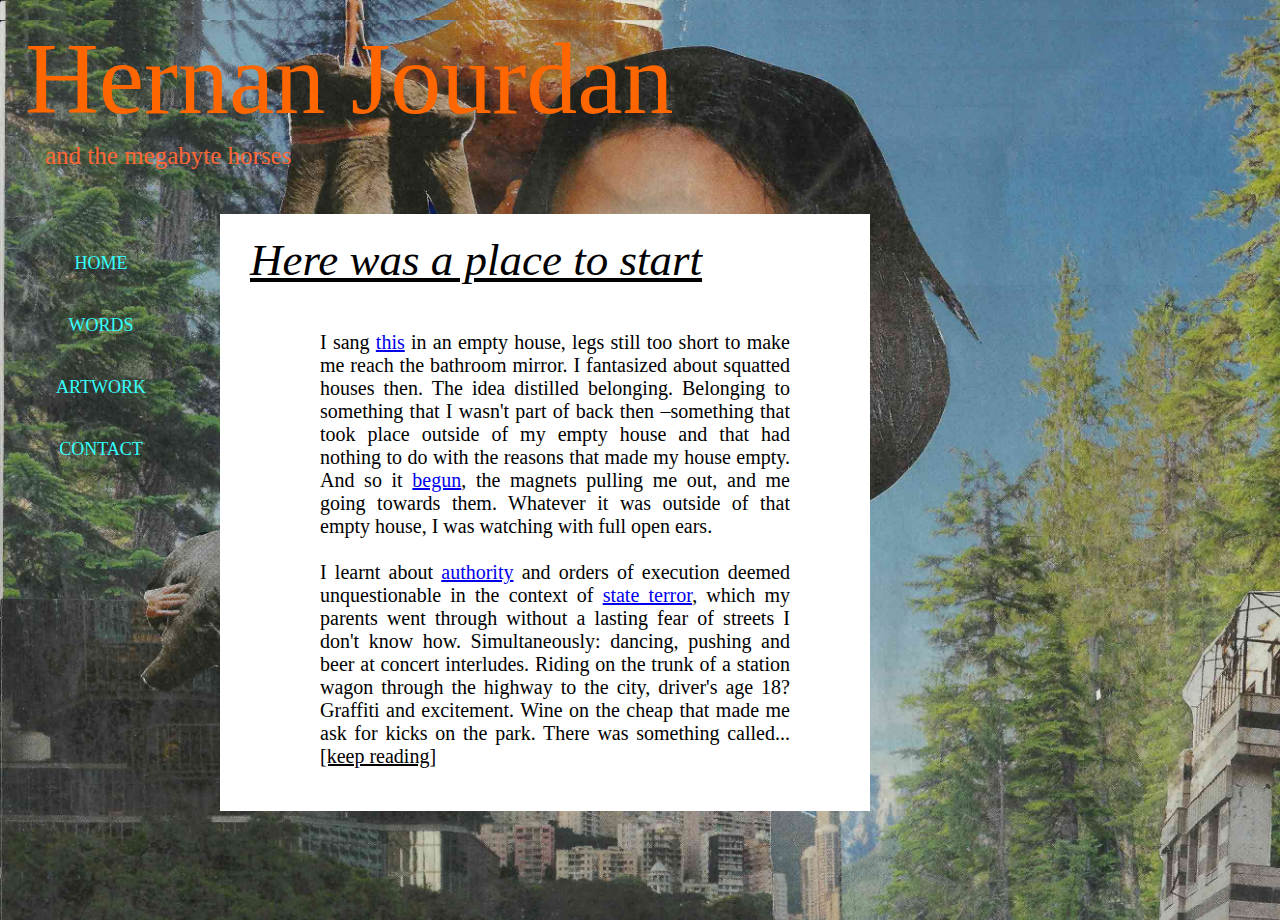
<file: index.html>
<!DOCTYPE html>
<html>

<head>
	<title>Hernan Jourdan and the Megabyte Horses</title>
	<link rel="stylesheet" type="text/css" href="style.css">
	<meta http-equiv="Content-Type" content="text/html; charset=UTF-8" />
	<meta name="description" content="Art of the present, fleeting passing moment, pulled by twelve horses"> 
</head>


<body>

	<div id="title">
		<p class="title">
		Hernan Jourdan <p /> 
		<p class="subtitle">
		and the megabyte horses<p />
	</div>



<div id="menu">
	<ul>
		<li><a href="http://www.hernanjourdan.com/index.html" class="button">home</a></li>
		<li><a href="http://www.hernanjourdan.com/words.html" class="button">words</a></li>
		<li><a href="http://www.hernanjourdan.com/artwork/artwork.html" class="button">artwork</a></li>
		<li><a href="http://www.hernanjourdan.com/contact.html" class="button">contact</a></li>
	</ul>
</div>


<div id="content">
	<p class="start">
	<a href="http://www.hernanjourdan.com/words/placetostart.html" class="texttitle"> Here was a place to start </a>
	</p>

	<p class="maintext">
I sang <a href="https://www.youtube.com/watch?v=OR7R9Kuw2fY">this</a> in an empty house, legs still too short to make me reach the bathroom mirror. I fantasized about squatted houses then. The idea distilled belonging. Belonging to something that I wasn't part of back then –something that took place outside of my empty house and that had nothing to do with the reasons that made my house empty.  And so it <a href="https://www.youtube.com/watch?v=kr6aQDxj7D8">begun</a>, the magnets pulling me out, and me going towards them. Whatever it was outside of that empty house, I was watching with full open ears. <br /><br />

I learnt about <a href="https://www.youtube.com/watch?v=eqsYfStdxqI"> authority</a> and orders of execution deemed unquestionable in the context of <a href="http://en.wikipedia.org/wiki/Law_of_Due_Obedience">state terror</a>, which my parents went through without a lasting fear of streets I don't know how. Simultaneously: dancing, pushing and beer at concert interludes. Riding on the trunk of a station wagon through the highway to the city, driver's age 18? Graffiti and excitement. Wine on the cheap that made me ask for kicks on the park. There was something called... <a href="http://www.hernanjourdan.com/words/placetostart.html" class="welcome">[keep reading]</a> <br /><br />

	</p>

</div>


<!--  
<div class="illustration">
<img name="illustration" src="The city colage.png" width="750" height="auto" alt="illustration" />
</div>
 -->
 



</body>
</html>
</file>
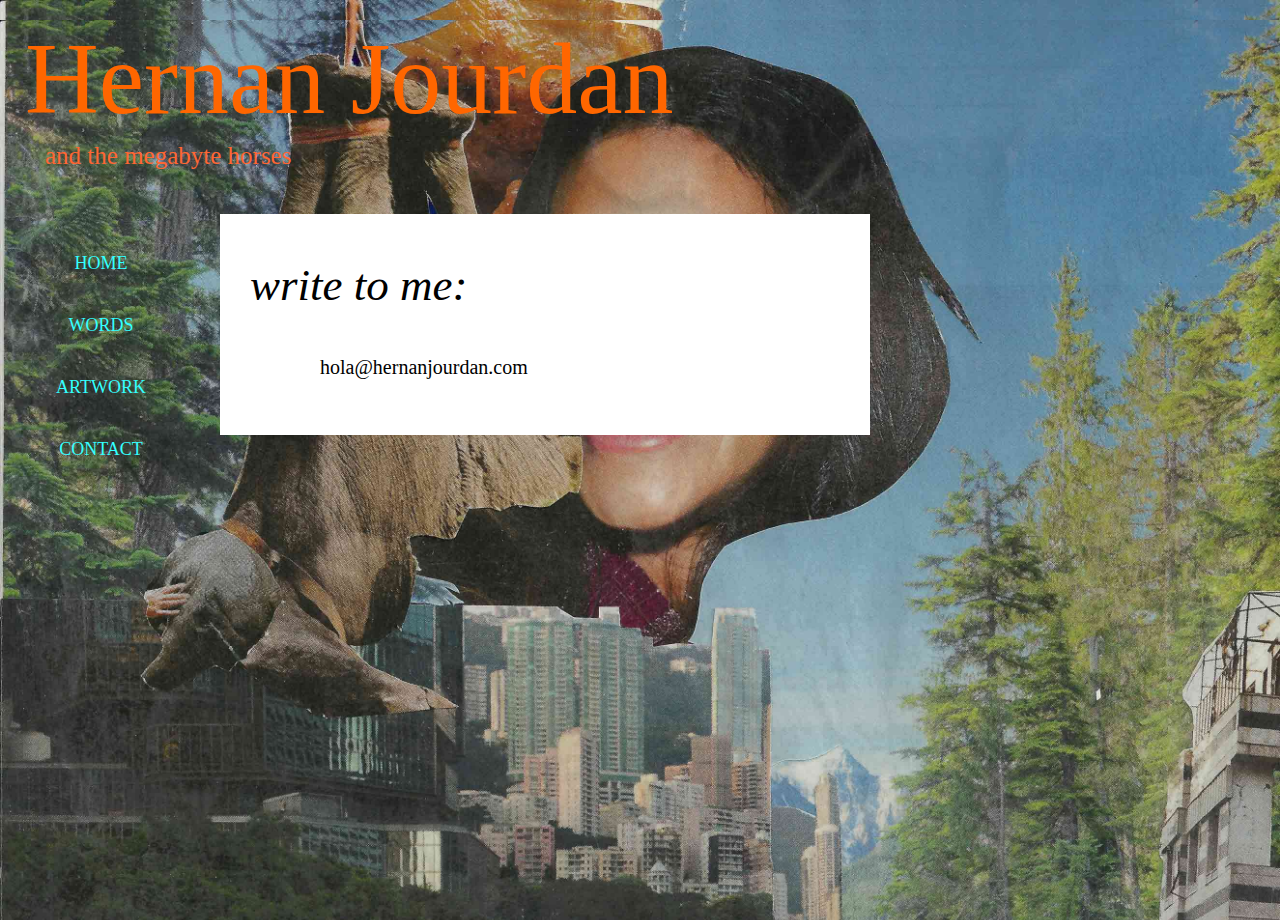
<file: contact.html>
<!DOCTYPE html PUBLIC "-//W3C//DTD XHTML 1.0 Transitional//EN" "http://www.w3.org/TR/xhtml1/DTD/xhtml1-transitional.dtd">
<html xmlns="http://www.w3.org/1999/xhtml">

<head>
	<title>Hernan Jourdan and the Megabyte Horses</title>
	<link rel="stylesheet" type="text/css" href="style.css">
	<meta http-equiv="Content-Type" content="text/html; charset=UTF-8" />
	<meta name="description" content="Art of the present, fleeting passing moment, pulled by twelve horses"> 
</head>


<body>
	<div id="title">
	<p class="title">
	Hernan Jourdan 
    <p /> 
	<p class="subtitle">
	and the megabyte horses 
    <p />
</div>


<div id="menu">
	<ul>
		<li><a href="http://www.hernanjourdan.com/index.html" class="button">home</a></li>
		<li><a href="http://www.hernanjourdan.com/words.html" class="button">words</a></li>
		<li><a href="http://www.hernanjourdan.com/artwork/artwork.html" class="button">artwork</a></li>
		<li><a href="http://www.hernanjourdan.com/contact.html" class="button">contact</a></li>
	</ul>
</div>

<div id="content">
	<p class="start">
	<p class="start">
	write to me:
	</p>

	<p class="maintext">
	hola@hernanjourdan.com
    </p>

	<br><br>

</div>


<!--  
<div class="illustration">
<img name="illustration" src="The city colage.png" width="750" height="auto" alt="illustration" />
</div>
 -->
 



</body>
</html>
</file>
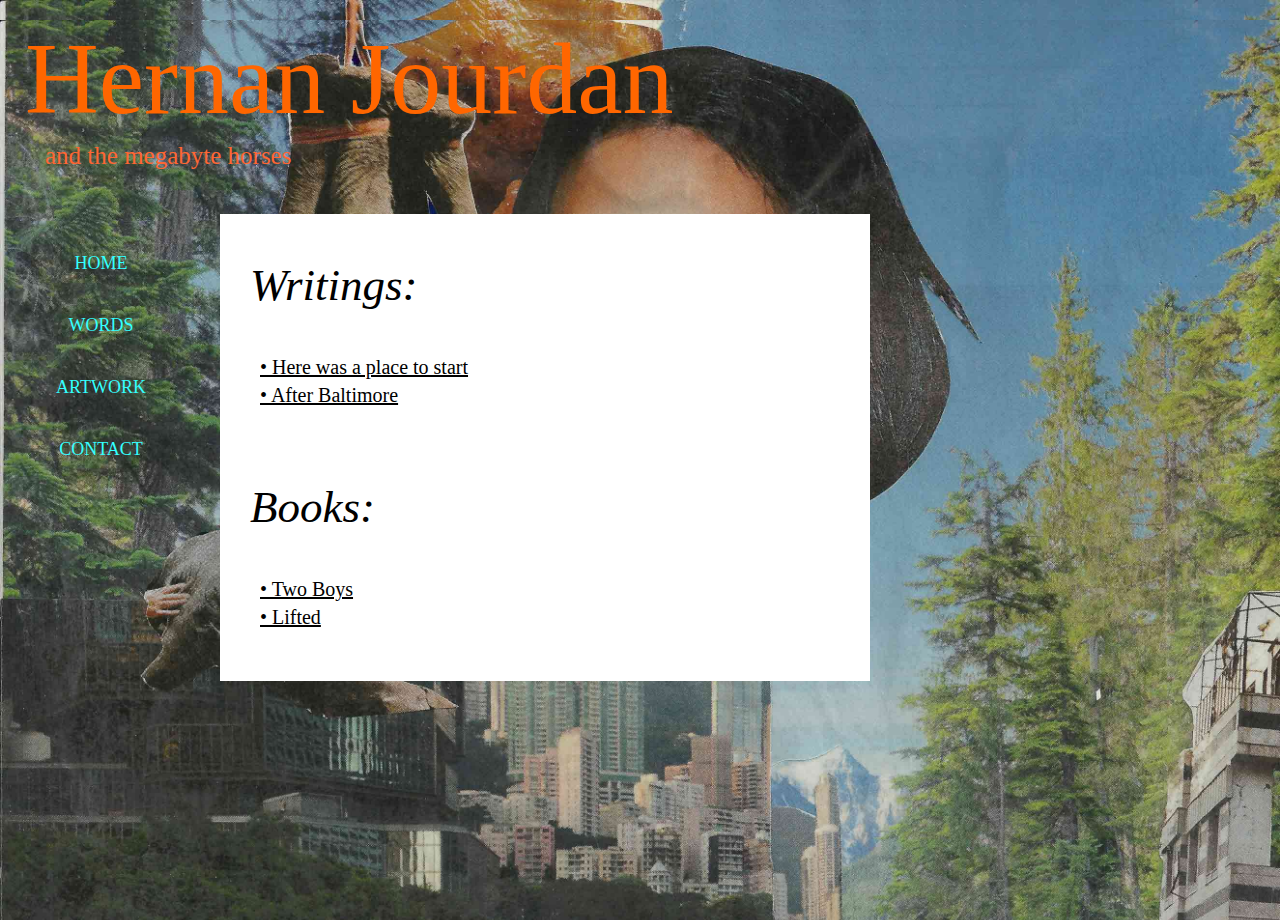
<file: words.html>
<!DOCTYPE html PUBLIC "-//W3C//DTD XHTML 1.0 Transitional//EN" "http://www.w3.org/TR/xhtml1/DTD/xhtml1-transitional.dtd">
<html xmlns="http://www.w3.org/1999/xhtml">

<head>
	<title>Hernan Jourdan and the Megabyte Horses</title>
	<link rel="stylesheet" type="text/css" href="style.css">
	<meta http-equiv="Content-Type" content="text/html; charset=UTF-8" />
	<meta name="description" content="Art of the present, fleeting passing moment, pulled by twelve horses"> 
</head>


<body>
	<div id="title">
	<p class="title">
	Hernan Jourdan 
    <p /> 
	<p class="subtitle">
	and the megabyte horses 
    <p />
</div>


<div id="menu">
	<ul>
		<li><a href="http://www.hernanjourdan.com/index.html" class="button">home</a></li>
		<li><a href="http://www.hernanjourdan.com/words.html" class="button">words</a></li>
		<li><a href="http://www.hernanjourdan.com/artwork/artwork.html" class="button">artwork</a></li>
		<li><a href="http://www.hernanjourdan.com/contact.html" class="button">contact</a></li>
	</ul>
</div>

<div id="content">
	<p class="start">
	<p class="start">
	Writings:
	</p>
	<ul class="texts">
		<li class="texts">
<a href="http://www.hernanjourdan.com/words/placetostart.html" class="welcome"> &#8226 Here was a place to start </a></li>
		<li class="texts">
<a href="http://www.hernanjourdan.com/words/afterbaltimore.html" class="welcome"> &#8226 After Baltimore</a></li>
	</ul>

	<br><br>

	<p class="start">
	Books:
	</p>

	<ul class="texts">
		<li class="texts">
<a href="http://www.hernanjourdan.com/words/twoboys.html" class="welcome"> &#8226 Two Boys</a></li>
		<li class="texts">
<a href="http://www.hernanjourdan.com/words/lifted.html" class="welcome"> &#8226 Lifted</a></li>
	</ul>

	<br>
	
    </p>

</div>


<!--  
<div class="illustration">
<img name="illustration" src="The city colage.png" width="750" height="auto" alt="illustration" />
</div>
 -->
 



</body>
</html>
</file>
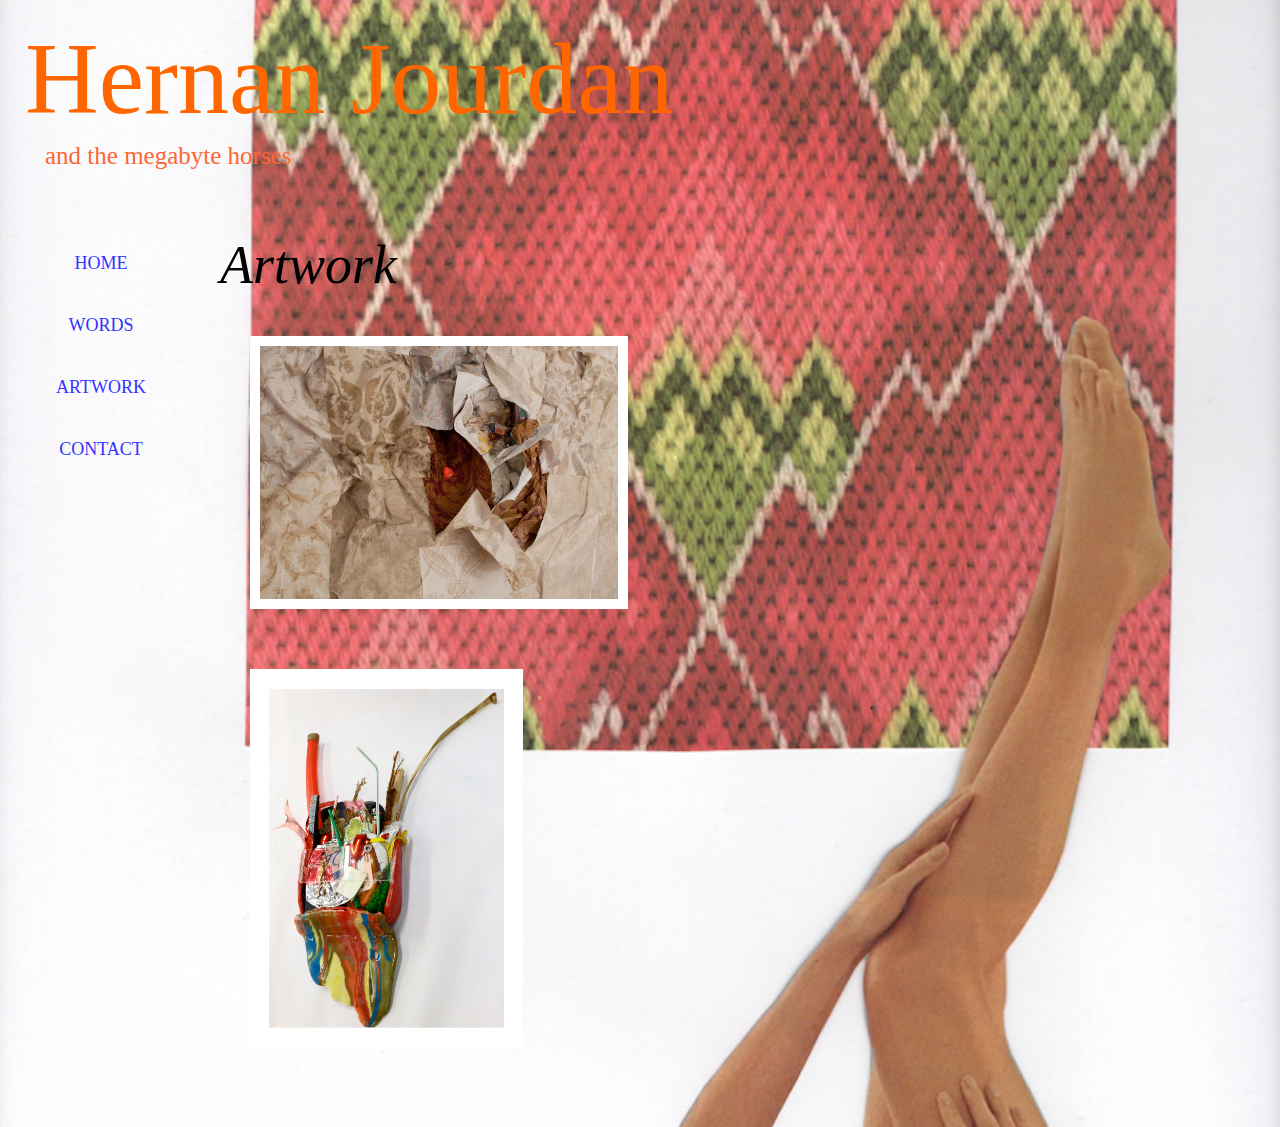
<file: artwork/3D.html>
<!DOCTYPE html PUBLIC "-//W3C//DTD XHTML 1.0 Transitional//EN" "http://www.w3.org/TR/xhtml1/DTD/xhtml1-transitional.dtd">
<html xmlns="http://www.w3.org/1999/xhtml">
<head>
<meta http-equiv="Content-Type" content="text/html; charset=UTF-8" />
<title>Untitled Document</title>
<style type="text/css">
@import url("style.css");
</style>
</head>

<body>

<div id="title">
	
    <p class="title">
	Hernan Jourdan 
    <p /> 
    
	<p class="subtitle">
	and the megabyte horses 
    <p />

</div>

<div id="menu">
	<ul>
		<li><a href="http://www.hernanjourdan.com/index.html" class="button">home</a></li>
		<li><a href="http://www.hernanjourdan.com/words.html" class="button">words</a></li>
		<li><a href="http://www.hernanjourdan.com/artwork/artwork.html" class="button">artwork</a></li>
		<li><a href="http://www.hernanjourdan.com/contact.html" class="button">contact</a></li>
	</ul>
</div>


<div id="content">

	<p class="texttitle">
	Artwork
    </p>

	<div class="insidetextimg">
			<img src="wartsdetail2.jpg" alt="warts" width="358" height="253">
    </div>
    
    
   <div class="insidetextimg">
			<img src="leakingjunk.jpg" alt="leakingjunk" width="253" height="358">
    </div>
    

</div>

</body>
</html>
</file>
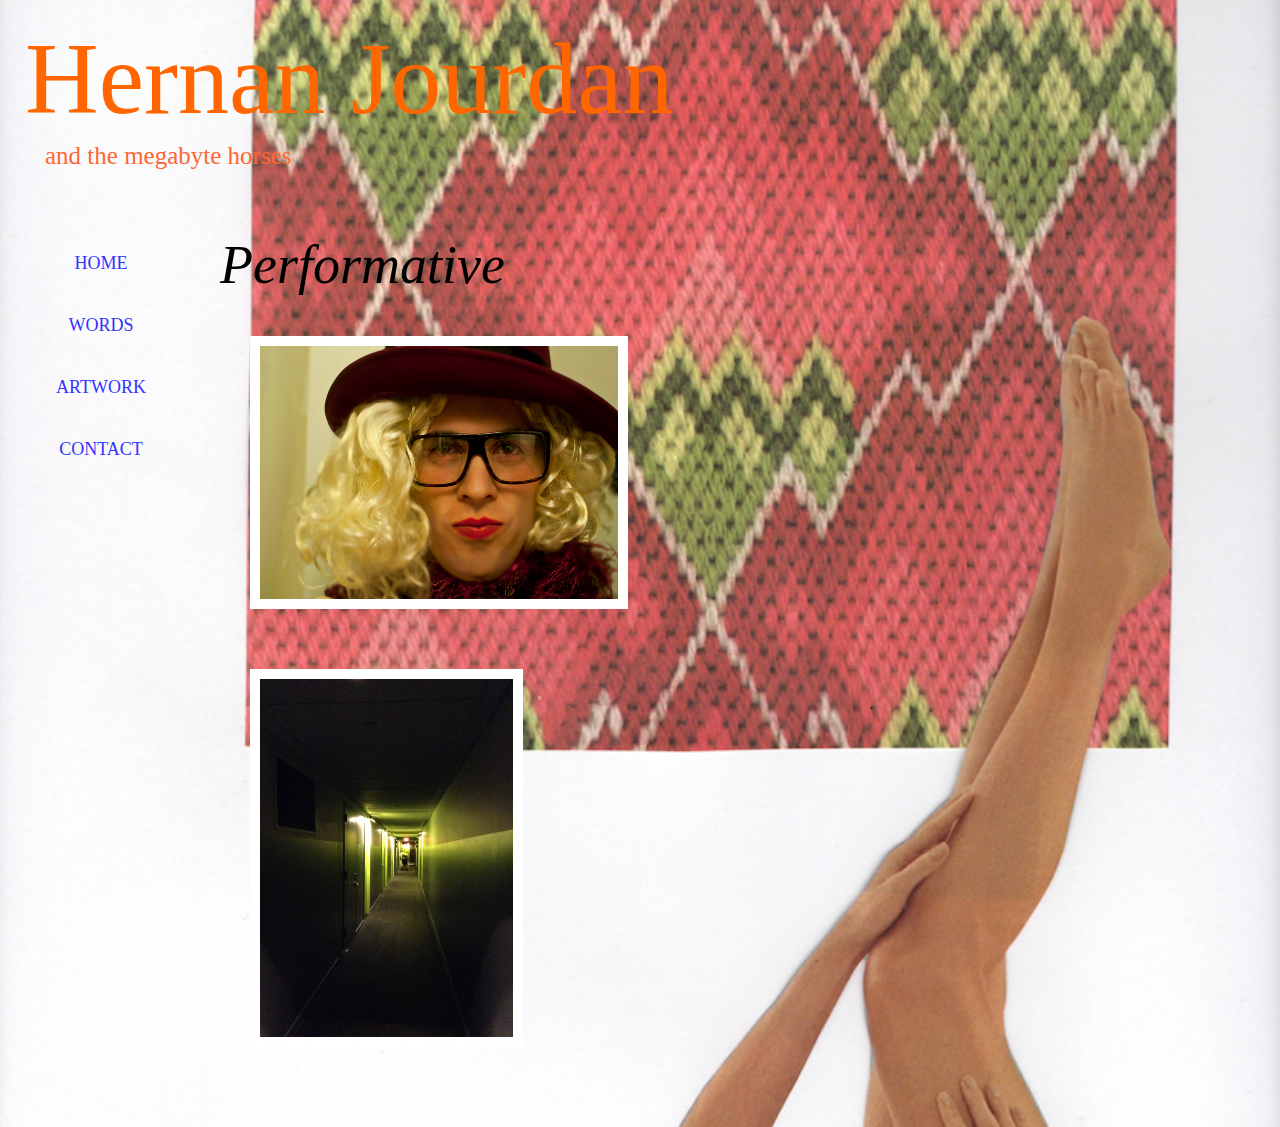
<file: artwork/performative.html>
<!DOCTYPE html PUBLIC "-//W3C//DTD XHTML 1.0 Transitional//EN" "http://www.w3.org/TR/xhtml1/DTD/xhtml1-transitional.dtd">
<html xmlns="http://www.w3.org/1999/xhtml">
<head>
<meta http-equiv="Content-Type" content="text/html; charset=UTF-8" />
<title>Untitled Document</title>
<style type="text/css">
@import url("style.css");
</style>
</head>

<body>

<div id="title">
	
    <p class="title">
	Hernan Jourdan 
    <p /> 
    
	<p class="subtitle">
	and the megabyte horses 
    <p />

</div>

<div id="menu">
	<ul>
		<li><a href="http://www.hernanjourdan.com/index.html" class="button">home</a></li>
		<li><a href="http://www.hernanjourdan.com/words.html" class="button">words</a></li>
		<li><a href="http://www.hernanjourdan.com/artwork/artwork.html" class="button">artwork</a></li>
		<li><a href="http://www.hernanjourdan.com/contact.html" class="button">contact</a></li>
	</ul>
</div>


<div id="content">

	<p class="texttitle">
	Performative
    </p>

	<div class="insidetextimg">
			<img src="rita.jpg" alt="rita pervalone" width="358" height="253">
    </div>
    
   <div class="insidetextimg">
			<img src="weareants.jpg" alt="weareants" width="253" height="358">
    </div>
    

</div>

</body>
</html>
</file>
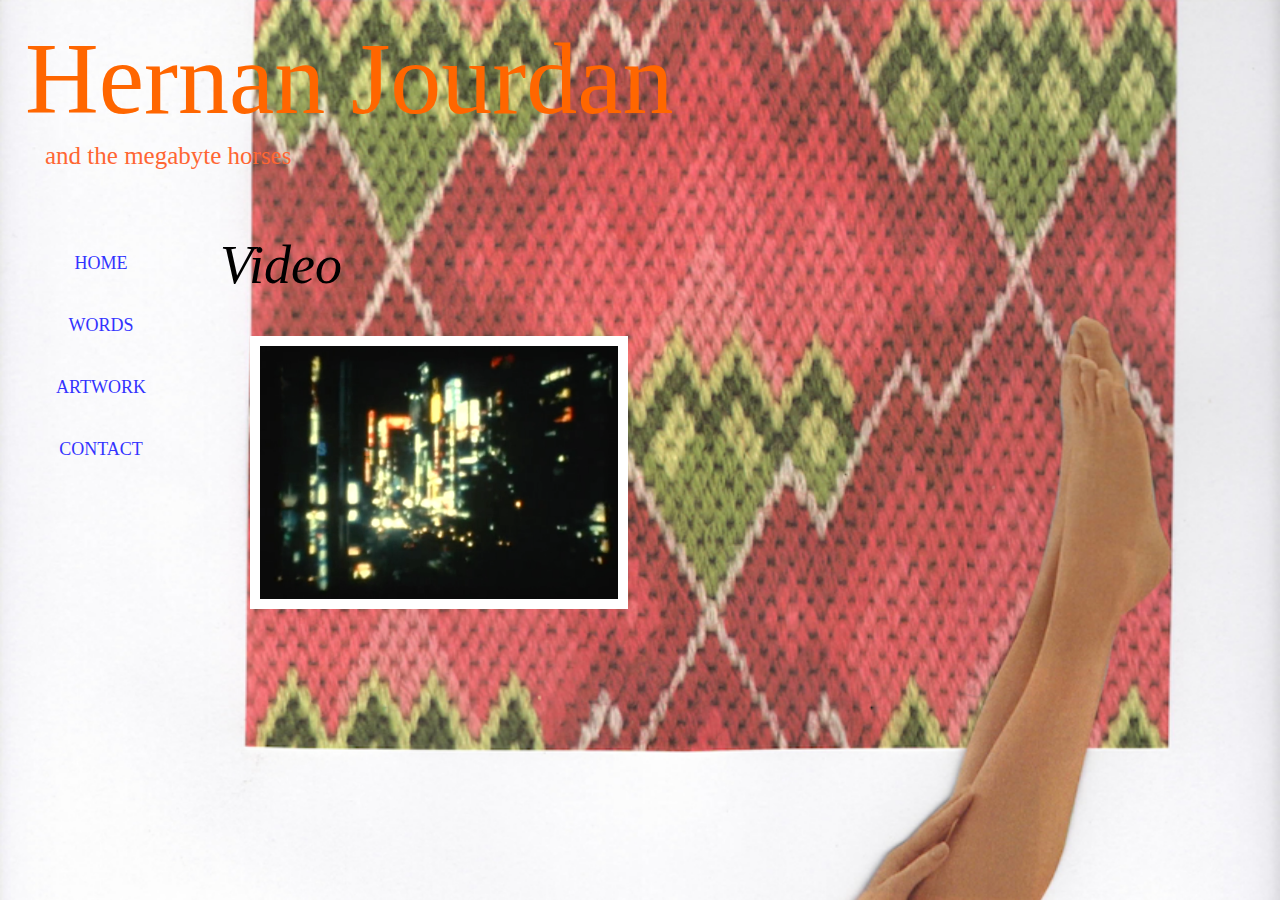
<file: artwork/video.html>
<!DOCTYPE html PUBLIC "-//W3C//DTD XHTML 1.0 Transitional//EN" "http://www.w3.org/TR/xhtml1/DTD/xhtml1-transitional.dtd">
<html xmlns="http://www.w3.org/1999/xhtml">
<head>
<meta http-equiv="Content-Type" content="text/html; charset=UTF-8" />
<title>Untitled Document</title>
<style type="text/css">
@import url("style.css");
</style>
</head>

<body>

<div id="title">
	
    <p class="title">
	Hernan Jourdan 
    <p /> 
    
	<p class="subtitle">
	and the megabyte horses 
    <p />

</div>

<div id="menu">
	<ul>
		<li><a href="http://www.hernanjourdan.com/index.html" class="button">home</a></li>
		<li><a href="http://www.hernanjourdan.com/words.html" class="button">words</a></li>
		<li><a href="http://www.hernanjourdan.com/artwork/artwork.html" class="button">artwork</a></li>
		<li><a href="http://www.hernanjourdan.com/contact.html" class="button">contact</a></li>
	</ul>
</div>


<div id="content">

	<p class="texttitle">
	Video
    </p>

	<div class="insidetextimg">
			<img src="video.png" alt="video" width="358" height="253">
    </div>
   
    

</div>

</body>
</html>
</file>
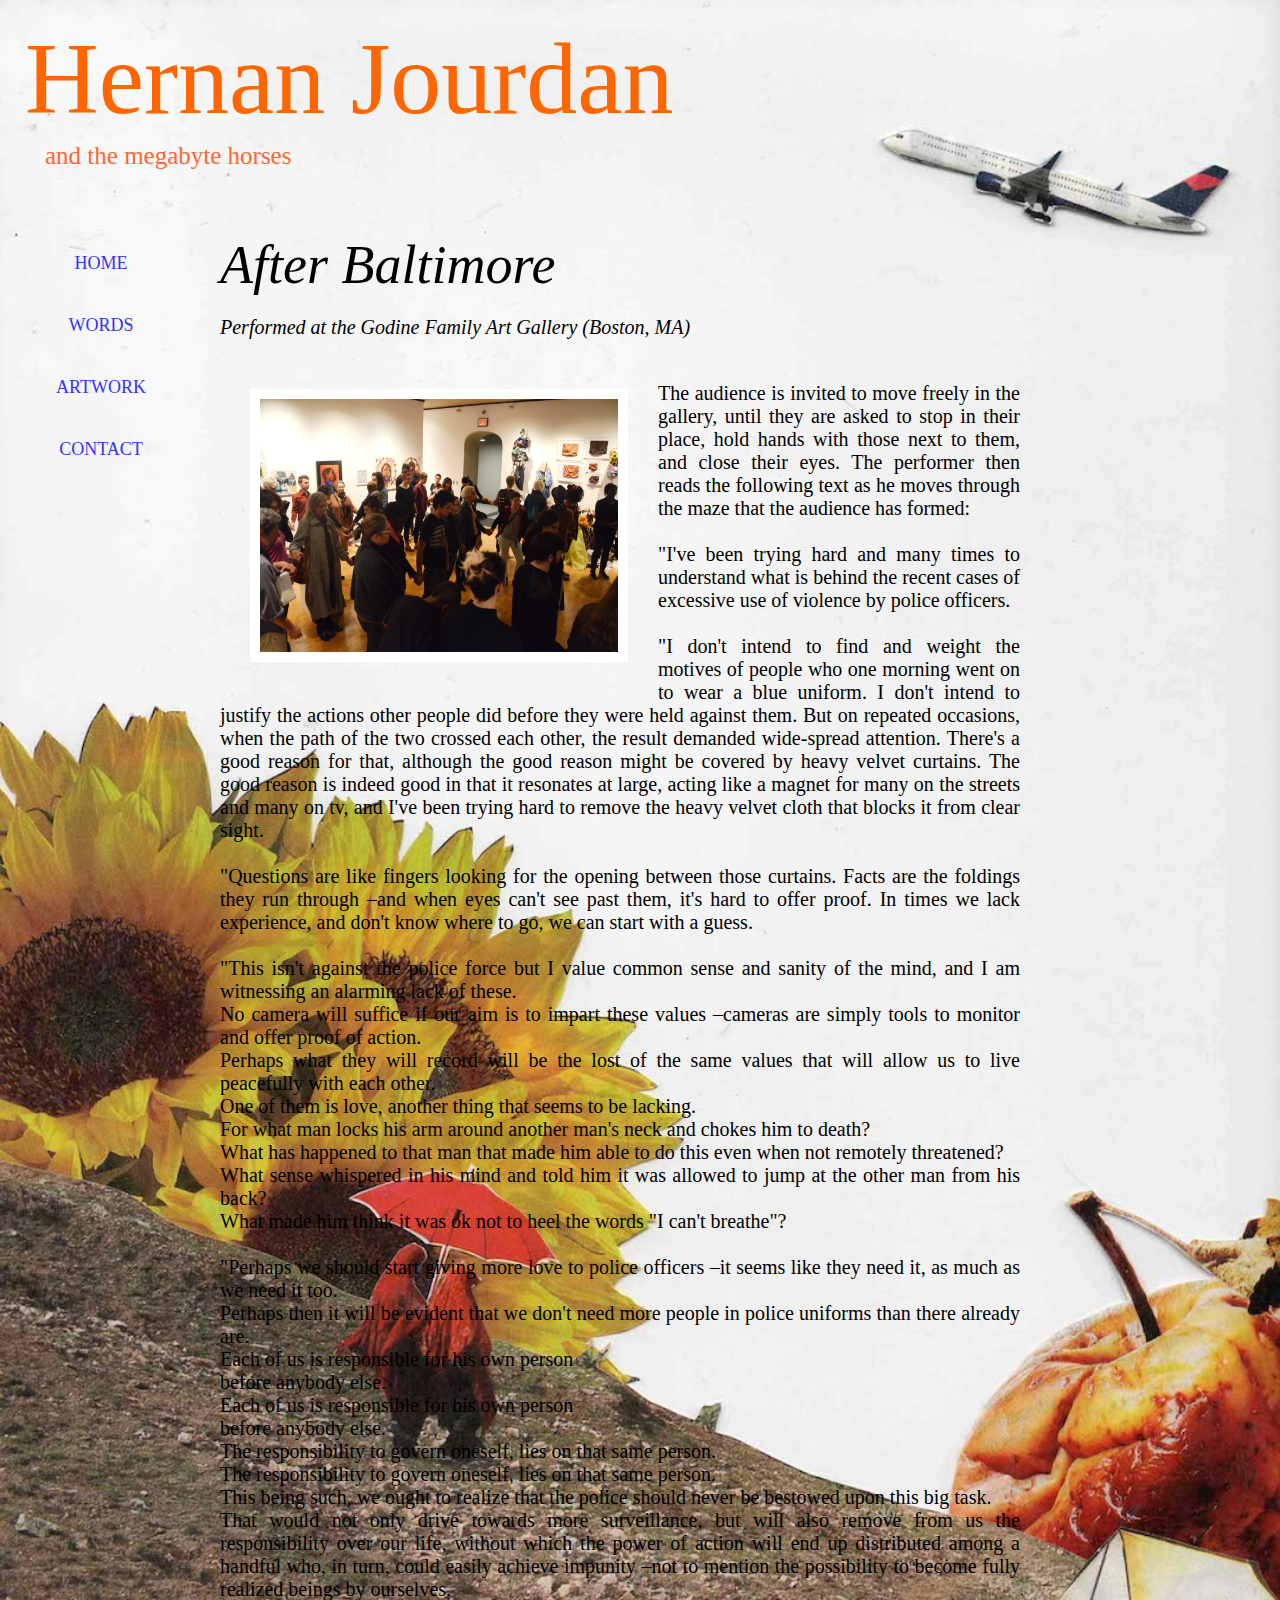
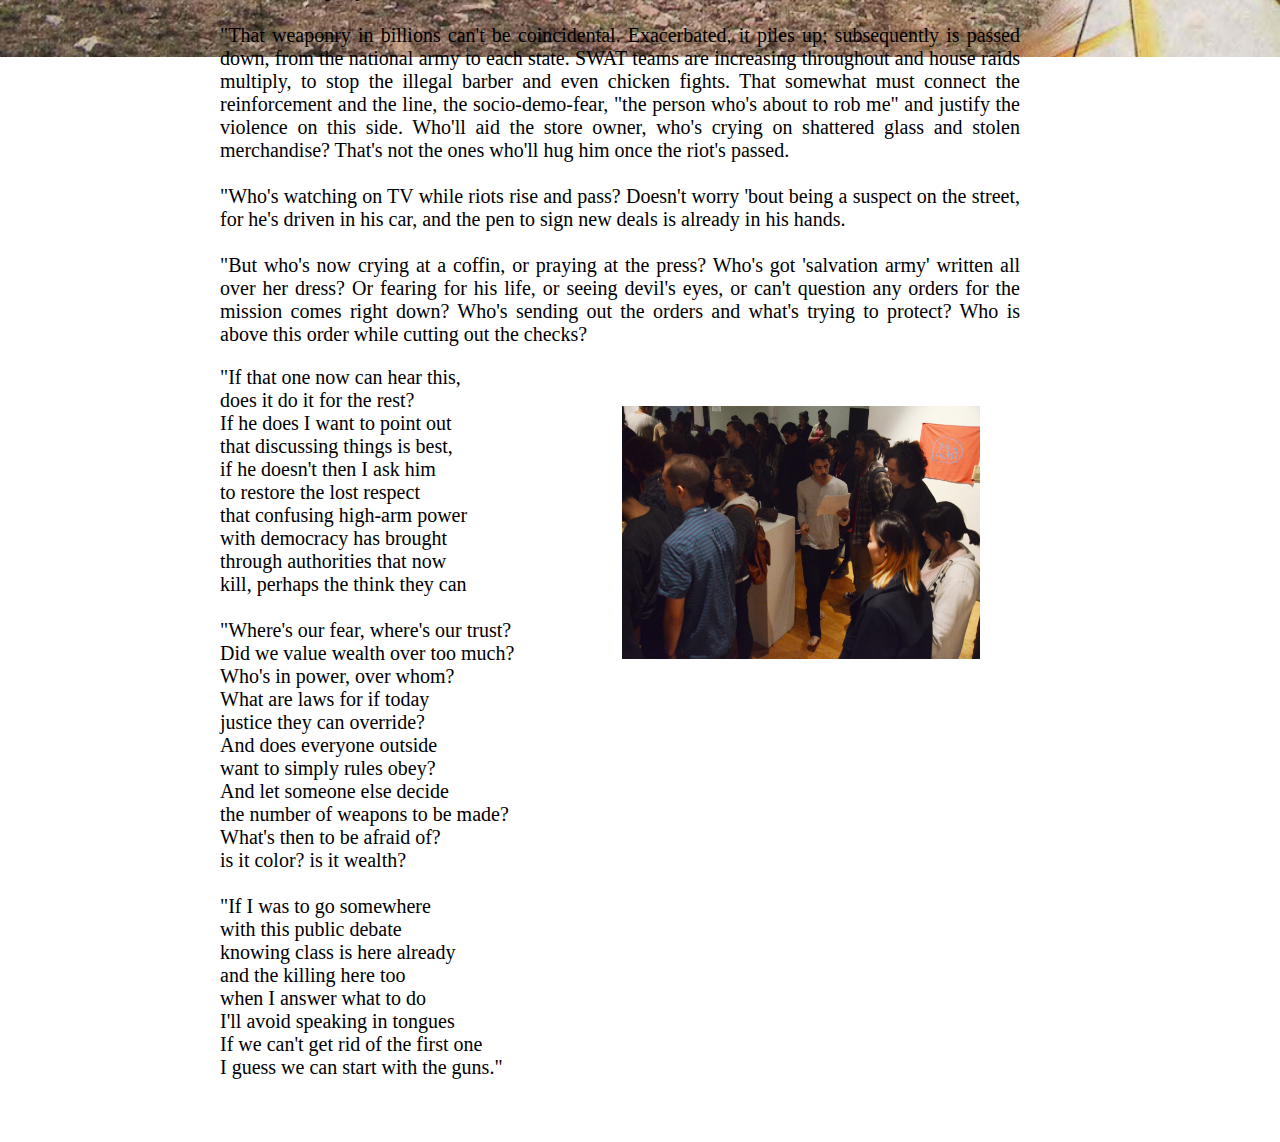
<file: words/afterbaltimore.html>
<!DOCTYPE html PUBLIC "-//W3C//DTD XHTML 1.0 Transitional//EN" "http://www.w3.org/TR/xhtml1/DTD/xhtml1-transitional.dtd">
<html xmlns="http://www.w3.org/1999/xhtml">

<head>
<title>Hernan Jourdan and the Megabyte Horses</title>
<link rel="stylesheet" type="text/css" href="style.css">
<meta http-equiv="Content-Type" content="text/html; charset=UTF-8" />
<meta name="description" content="Art of the present, fleeting passing moment, pulled by twelve horses"> 
</head>


<body>

<div id="title">
		<p class="title">
		Hernan Jourdan <p /> 
		<p class="subtitle">
		and the megabyte horses <p />
</div>


<div id="menu">
	<ul>
		<li><a href="http://www.hernanjourdan.com/index.html" class="button">home</a></li>
		<li><a href="http://www.hernanjourdan.com/words.html" class="button">words</a></li>
		<li><a href="http://www.hernanjourdan.com/artwork/artwork.html" class="button">artwork</a></li>
		<li><a href="http://www.hernanjourdan.com/contact.html" class="button">contact</a></li>
	</ul>
</div>

<div id="content">
	<p class="texttitle">
		After Baltimore</p>
	<p class="undertitle">
    	Performed at the Godine Family Art Gallery (Boston, MA)
    </p>
    
	<div class="insidetextimg">
<img src="afterbaltimore1.jpg" alt="performed" width="358" height="253">
	</div>


	<p class="textcontent">
         <br>
         The audience is invited to move freely in the gallery, until they are asked to stop in their place, hold hands with those next to them, and close their eyes. The performer then reads the following text as he moves through the maze that the audience has formed:
         <br><br>
         
	&quot;I've been trying hard and many times to understand what is behind the recent cases of excessive use of violence by police officers. <br><br>

	&quot;I don't intend to find and weight the motives of people who one morning went on to wear a blue uniform. I don't intend to justify the actions other people did before they were held against them. But on repeated occasions, when the path of the two crossed each other, the result demanded wide-spread attention. There's a good reason for that, although the good reason might be covered by heavy velvet curtains. The good reason is indeed good in that it resonates at large, acting like a magnet for many on the streets and many on tv, and I've been trying hard to remove the heavy velvet cloth that blocks it from clear sight.  <br><br> 

	&quot;Questions are like fingers looking for the opening between those curtains. Facts are the foldings they run through –and when eyes can't see past them, it's hard to offer proof. In times we lack experience, and don't know where to go, we can start with a guess.  <br><br>


	&quot;This isn't against the police force but I value common sense and sanity of the mind, and I am witnessing an alarming lack of these.  <br>
	No camera will suffice if our aim is to impart these values –cameras are simply tools to monitor and offer proof of action. <br>
	Perhaps what they will record will be the lost of the same values that will allow us to live peacefully with each other. <br>
	One of them is love, another thing that seems to be lacking. <br>
	For what man locks his arm around another man's neck and chokes him to death? <br>
	What has happened to that man that made him able to do this even when not remotely threatened? <br>
	What sense whispered in his mind and told him it was allowed to jump at the other man from his back? <br>
	What made him think it was ok not to heel the words "I can't breathe"?<br><br>

	&quot;Perhaps we should start giving more love to police officers –it seems like they need it, as much as we need it too. <br>
	Perhaps then it will be evident that we don't need more people in police uniforms than there already are. <br>
	Each of us is responsible for his own person <br>
before anybody else. <br>
	Each of us is responsible for his own person <br>
before anybody else. <br>
	The responsibility to govern oneself, lies on that same person.<br> 
	The responsibility to govern oneself, lies on that same person. <br>
	This being such, we ought to realize that the police should never be bestowed upon this big task. <br>
	That would not only drive towards more surveillance, but will also remove from us the responsibility over our life, without which the power of action will end up distributed among a handful who, in turn, could easily achieve impunity –not to mention the possibility to become fully realized beings by ourselves.<br><br>


	&quot;That weaponry in billions can't be coincidental. Exacerbated, it piles up; subsequently is passed down, from the national army to each state. SWAT teams are increasing throughout and house raids multiply, to stop the illegal barber and even chicken fights. That somewhat must connect the reinforcement and the line, the socio-demo-fear, "the person who's about to rob me" and justify the violence on this side. Who'll aid the store owner, who's crying on shattered glass and stolen merchandise? That's not the ones who'll hug him once the riot's passed. <br><br> 

	&quot;Who's watching on TV while riots rise and pass? Doesn't worry 'bout being a suspect on the street, for he's driven in his car, and the pen to sign new deals is already in his hands.<br><br>

	&quot;But who's now crying at a coffin, or praying at the press? Who's got 'salvation army' written all over her dress? Or fearing for his life, or seeing devil's eyes, or can't question any orders for the mission comes right down?  Who's sending out the orders and what's trying to protect? Who is above this order while cutting out the checks? <br>

	</p>


	<div class="insidetextimgright">
<img src="afterbaltimore2.jpg" alt="performed" width="358" height="253">
	</div>

	<p class="textcontent">

	&quot;If that one now can hear this, <br>
	does it do it for the rest?<br>
	If he does I want to point out<br>
	that discussing things is best,<br>
	if he doesn't then I ask him<br>
	to restore the lost respect<br>
	that confusing high-arm power<br>
	with democracy has brought<br>
	through authorities that now<br>
	kill, perhaps the think they can<br><br>

	&quot;Where's our fear, where's our trust?<br>
	Did we value wealth over too much?<br>
	Who's in power, over whom?<br>
	What are laws for if today<br>
	justice they can override?<br>
	And does everyone outside<br>
	want to simply rules obey?<br>
	And let someone else decide<br>
	the number of weapons to be made?<br>
	What's then to be afraid of? <br>
	is it color? is it wealth? <br><br>

	&quot;If I was to go somewhere <br>
	with this public debate<br>
	knowing class is here already<br>
	and the killing here too<br>
	when I answer what to do<br>
	I'll avoid speaking in tongues<br>
	If we can't get rid of the first one<br>
	I guess we can start with the guns.&quot;<br><br>

	</p>

	<div id="spacebottompage">
		<br><br>
	</div>

</div>




</body>
</html>
</file>
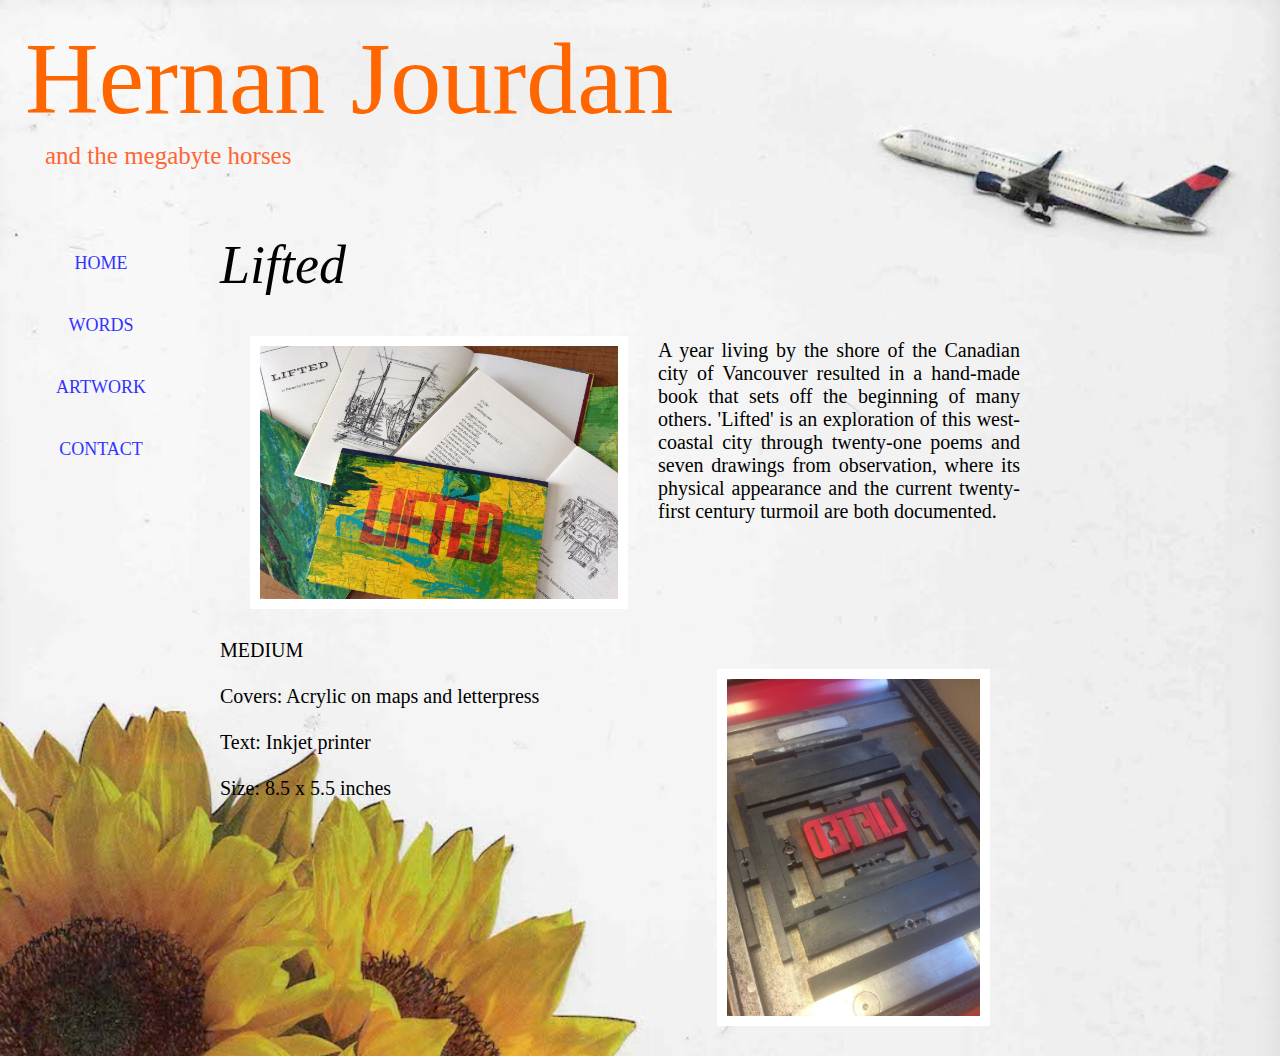
<file: words/lifted.html>
<!DOCTYPE html PUBLIC "-//W3C//DTD XHTML 1.0 Transitional//EN" "http://www.w3.org/TR/xhtml1/DTD/xhtml1-transitional.dtd">
<html xmlns="http://www.w3.org/1999/xhtml">

<head>
<title>Hernan Jourdan and the Megabyte Horses</title>
<link rel="stylesheet" type="text/css" href="style.css">
<meta http-equiv="Content-Type" content="text/html; charset=UTF-8" />
<meta name="description" content="Art of the present, fleeting passing moment, pulled by twelve horses"> 
</head>


<body>

<div id="title">
	<p class="title">
	Hernan Jourdan <p /> 
	<p class="subtitle">
	and the megabyte horses <p />
</div>


<div id="menu">
	<ul>
		<li><a href="http://www.hernanjourdan.com/index.html" class="button">home</a></li>
		<li><a href="http://www.hernanjourdan.com/words.html" class="button">words</a></li>
		<li><a href="http://www.hernanjourdan.com/artwork/artwork.html" class="button">artwork</a></li>
		<li><a href="http://www.hernanjourdan.com/contact.html" class="button">contact</a></li>
	</ul>
</div>

<div id="content">
    <p class="texttitle">
		Lifted
    </p>
    <div class="insidetextimg">
<img src="Lifted.jpg" alt="openbook" width="358" height="253">
	</div>


	<p class="textcontent">
   <br>      
	A year living by the shore of the Canadian city of Vancouver resulted in a hand-made book that sets off the beginning of many others. 'Lifted' is an exploration of this west-coastal city through twenty-one poems and seven drawings from observation, where its physical appearance and the current twenty-first century turmoil are both documented.<br><br>

	<div class="insidetextimgright">
<img src="vandercook.jpg" alt="printing" width="253" height="auto" >
	</div>

	<br><br>
	<p class="textcontent">
	MEDIUM 
	<br><br>
	Covers: Acrylic on maps and letterpress
	<br><br>
	Text: Inkjet printer
	<br><br>
	Size: 8.5 x 5.5 inches
	<br><br>
	</p>

	<div id="spacebottompage">
	<br><br>
	</div>

</div>




</body>
</html>
</file>
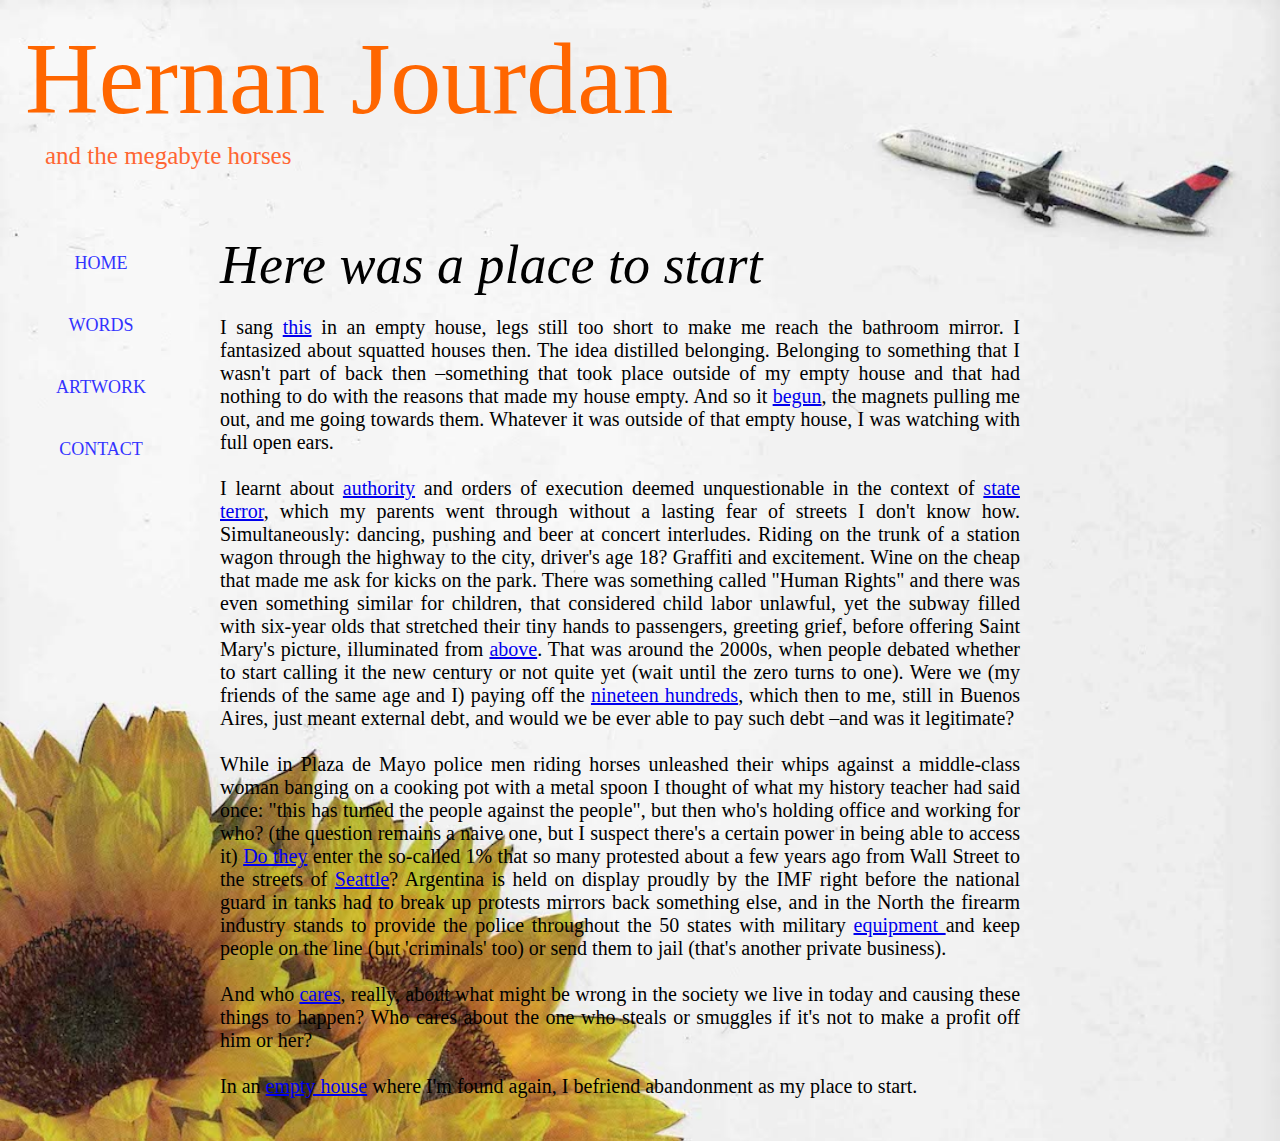
<file: words/placetostart.html>
<!DOCTYPE html PUBLIC "-//W3C//DTD XHTML 1.0 Transitional//EN" "http://www.w3.org/TR/xhtml1/DTD/xhtml1-transitional.dtd">
<html xmlns="http://www.w3.org/1999/xhtml">

<head>
<title>Hernan Jourdan and the Megabyte Horses</title>
<link rel="stylesheet" type="text/css" href="style.css">
<meta http-equiv="Content-Type" content="text/html; charset=UTF-8" />
<meta name="description" content="Art of the present, fleeting passing moment, pulled by twelve horses"> 
</head>


<body>

<div id="title">
	<p class="title">
	Hernan Jourdan <p /> 
	<p class="subtitle">
	and the megabyte horses <p />
</div>



<div id="menu">
	<ul>
		<li><a href="http://www.hernanjourdan.com/index.html" class="button">home</a></li>
		<li><a href="http://www.hernanjourdan.com/words.html" class="button">words</a></li>
		<li><a href="http://www.hernanjourdan.com/artwork/artwork.html" class="button">artwork</a></li>
		<li><a href="http://www.hernanjourdan.com/contact.html" class="button">contact</a></li>
	</ul>
</div>

<div id="content">
	<p class="texttitle">
	Here was a place to start</p>
	<p class="textcontent">
	I sang <a href="https://www.youtube.com/watch?v=OR7R9Kuw2fY">this</a> in an empty house, legs still too short to make me reach the bathroom mirror. I fantasized about squatted houses then. The idea distilled belonging. Belonging to something that I wasn't part of back then –something that took place outside of my empty house and that had nothing to do with the reasons that made my house empty.  And so it <a href="https://www.youtube.com/watch?v=kr6aQDxj7D8">begun</a>, the magnets pulling me out, and me going towards them. Whatever it was outside of that empty house, I was watching with full open ears. <br /><br />

	I learnt about <a href="https://www.youtube.com/watch?v=eqsYfStdxqI"> authority</a> and orders of execution deemed unquestionable in the context of <a href="http://en.wikipedia.org/wiki/Law_of_Due_Obedience">state terror</a>, which my parents went through without a lasting fear of streets I don't know how. Simultaneously: dancing, pushing and beer at concert interludes. Riding on the trunk of a station wagon through the highway to the city, driver's age 18? Graffiti and excitement. Wine on the cheap that made me ask for kicks on the park. There was something called "Human Rights" and there was even something similar for children, that considered child labor unlawful, yet the subway filled with six-year olds that stretched their tiny hands to passengers, greeting grief, before offering Saint Mary's picture, illuminated from <a href="https://www.khanacademy.org/humanities/monarchy-enlightenment/baroque-art1/baroque-italy/v/bernini-ecstasy-of-st-theresa">above</a>. That was around the 2000s, when people debated whether to start calling it the new century or not quite yet (wait until the zero turns to one). Were we (my friends of the same age and I) paying off the <a href="http://www.geopoliticalmonitor.com/us-interventions-in-latin-american-021/">nineteen hundreds</a>, which then to me, still in Buenos Aires, just meant external debt, and would we be ever able to pay such debt –and was it legitimate? <br /><br />

	While in Plaza de Mayo police men riding horses unleashed their whips against a middle-class woman banging on a cooking pot with a metal spoon I thought of what my history teacher had said once: "this has turned the people against the people", but then who's holding office and working for who? (the question remains a naive one, but I suspect there's a certain power in being able to access it) <a href="https://nacla.org/news/2015/04/06/where-argentine-debt-case-stands-now-and-why-it-still-matters">Do they</a> enter the so-called 1% that so many protested about a few years ago from Wall Street to the streets of <a href="https://www.youtube.com/watch?v=ZuvK-od647c">Seattle</a>? Argentina is held on display proudly by the IMF right before the national guard in tanks had to break up protests mirrors back something else, and in the North the firearm industry stands to provide the police throughout the 50 states with military <a href="http://www.washingtonpost.com/blogs/worldviews/wp/2015/02/18/5-countries-where-police-officers-do-not-carry-firearms-and-it-works-well/">equipment </a> and keep people on the line (but 'criminals' too) or send them to jail (that's another private business). <br /><br />

	And who <a href="http://www.nybooks.com/books/imprints/classics/growing-up-absurd-1/">cares</a>, really, about what might be wrong in the society we live in today and causing these things to happen? Who cares about the one who steals or smuggles if it's not to make a profit off him or her? <br /><br />

	In an <a href="https://www.youtube.com/watch?v=0HQqXllXpfQ">empty house</a> where I'm found again, I befriend abandonment as my place to start.

	<br /><br />
	</p>


</div>




</body>
</html>
</file>
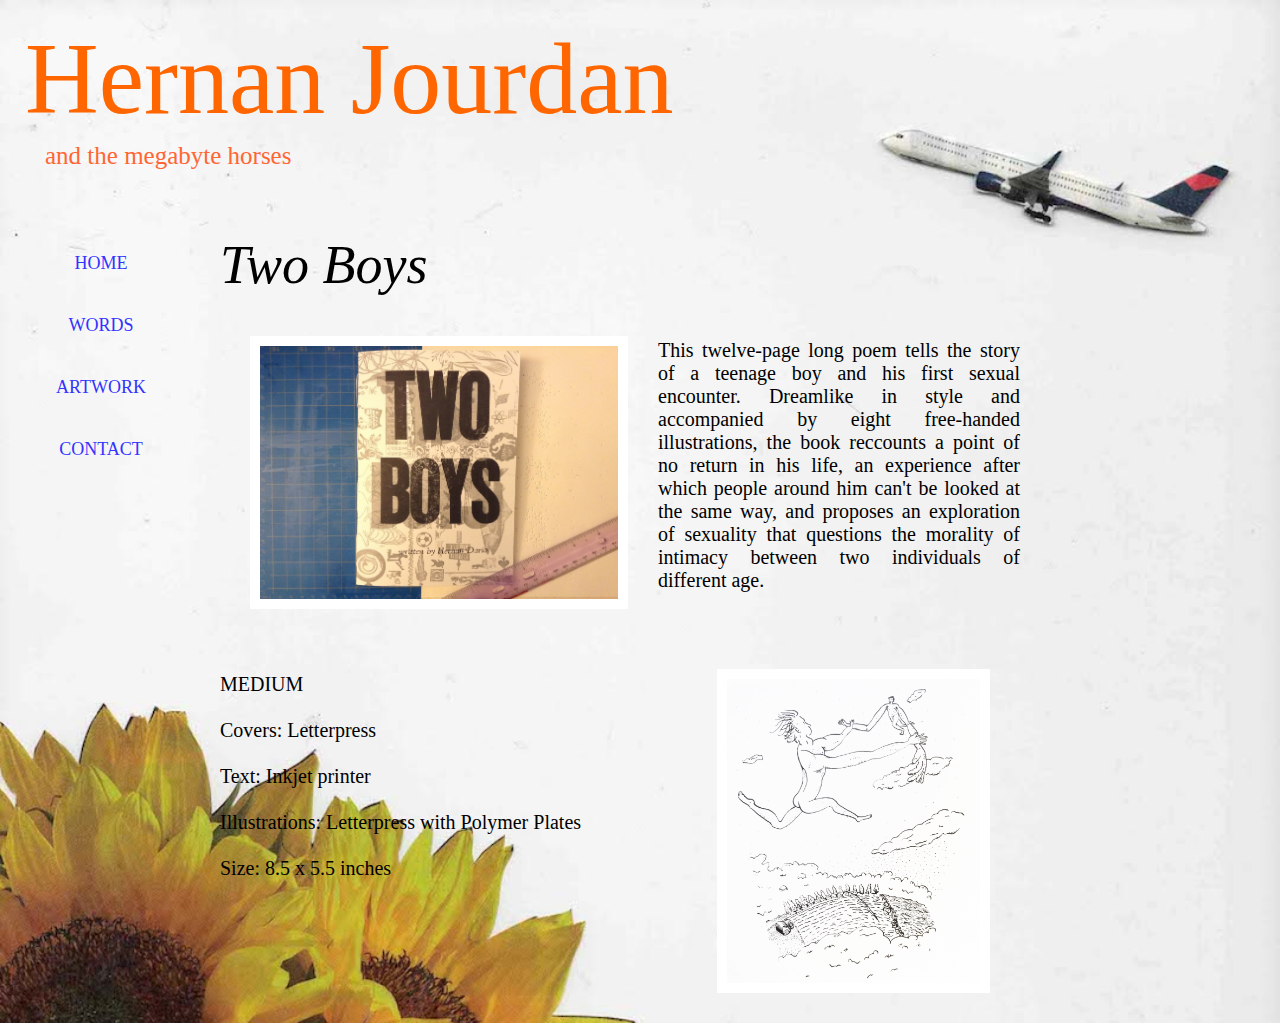
<file: words/twoboys.html>
<!DOCTYPE html PUBLIC "-//W3C//DTD XHTML 1.0 Transitional//EN" "http://www.w3.org/TR/xhtml1/DTD/xhtml1-transitional.dtd">
<html xmlns="http://www.w3.org/1999/xhtml">

<head>
<title>Hernan Jourdan and the Megabyte Horses</title>
<link rel="stylesheet" type="text/css" href="style.css">
<meta http-equiv="Content-Type" content="text/html; charset=UTF-8" />
<meta name="description" content="Art of the present, fleeting passing moment, pulled by twelve horses"> 
</head>


<body>

<div id="title">
	<p class="title">
	Hernan Jourdan <p /> 
	<p class="subtitle">
	and the megabyte horses <p />
</div>


<div id="menu">
	<ul>
		<li><a href="http://www.hernanjourdan.com/index.html" class="button">home</a></li>
		<li><a href="http://www.hernanjourdan.com/words.html" class="button">words</a></li>
		<li><a href="http://www.hernanjourdan.com/artwork/artwork.html" class="button">artwork</a></li>
		<li><a href="http://www.hernanjourdan.com/contact.html" class="button">contact</a></li>
	</ul>
</div>

<div id="content">
	<p class="texttitle">
	Two Boys</p>
	<div class="insidetextimg">
<img src="twoboyscover.jpg" alt="cover" width="358" height="253">
	</div>

	<p class="textcontent">
   <br>      
	This twelve-page long poem tells the story of a teenage boy and his first sexual encounter. Dreamlike in style and accompanied by eight free-handed illustrations, the book reccounts a point of no return in his life, an experience after which people around him can't be looked at the same way, and proposes an exploration of sexuality that questions the morality of intimacy between two individuals of different age.<br><br>

	<div class="insidetextimgright">
<img src="H.png" alt="drawing" width="253" height="auto">
	</div>

<br>
	<p class="textcontent">
	MEDIUM 
	<br><br>
	Covers: Letterpress
	<br><br>
	Text: Inkjet printer
	<br><br>
	Illustrations: Letterpress with Polymer Plates
	<br><br>
	Size: 8.5 x 5.5 inches
	<br><br>
	</p>

	<div id="spacebottompage">
	<br><br>
	</div>

</div>




</body>
</html>
</file>
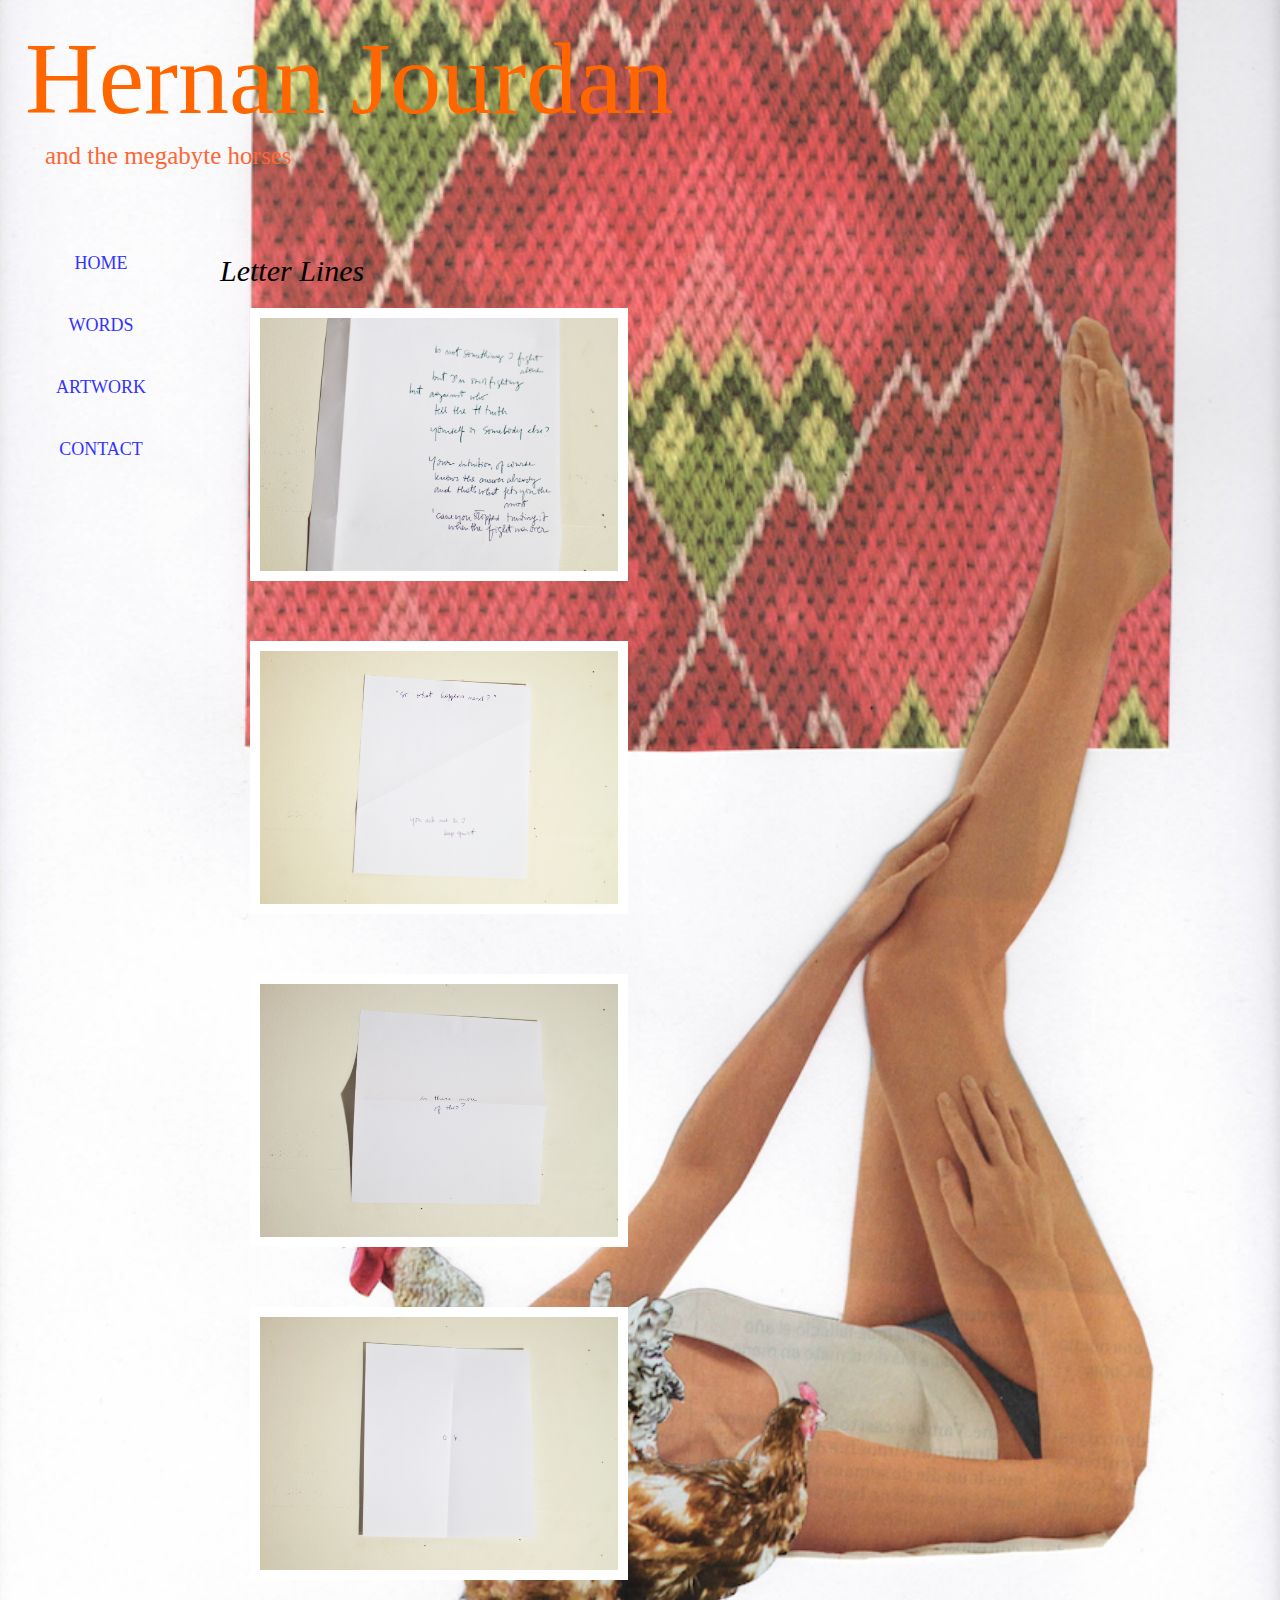
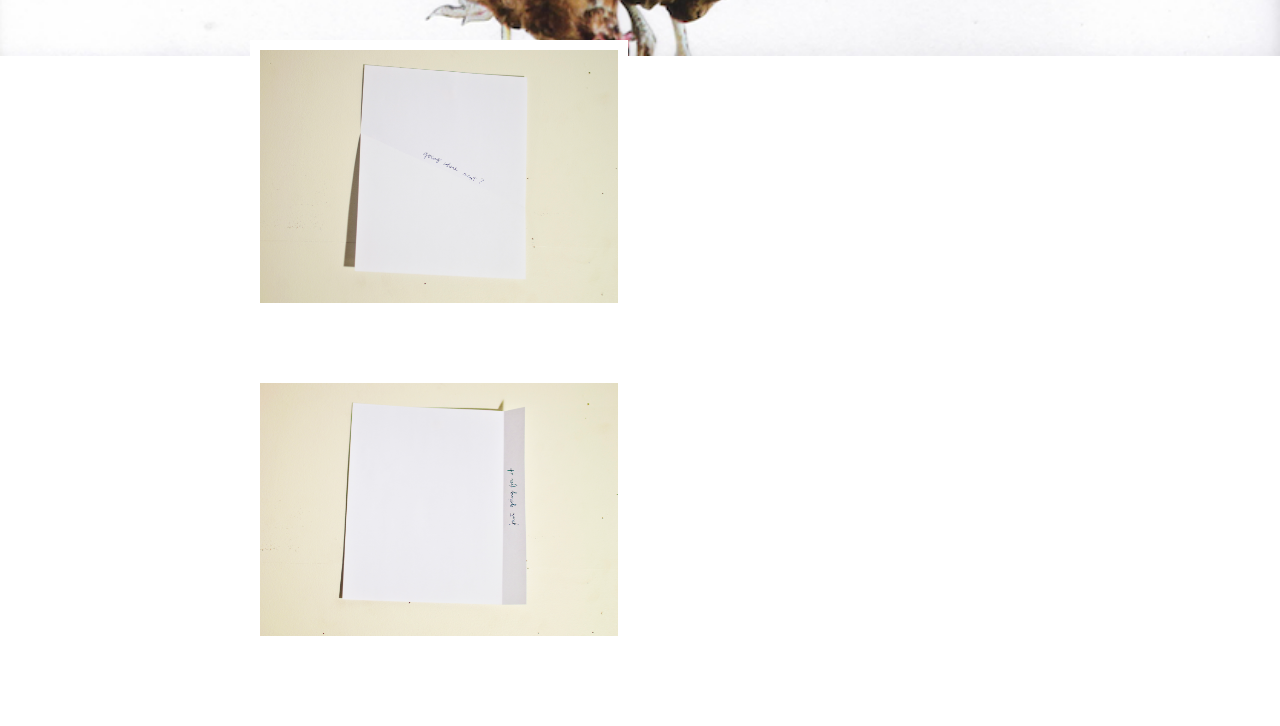
<file: artwork/printedmatter/letterlines.html>
<!DOCTYPE html PUBLIC "-//W3C//DTD XHTML 1.0 Transitional//EN" "http://www.w3.org/TR/xhtml1/DTD/xhtml1-transitional.dtd">
<html xmlns="http://www.w3.org/1999/xhtml">
<head>
<meta http-equiv="Content-Type" content="text/html; charset=UTF-8" />
<title>Untitled Document</title>
<style type="text/css">
@import url("../style.css");
</style>
</head>

<body>

<div id="title">
	
    <p class="title">
	Hernan Jourdan 
    <p /> 
    
	<p class="subtitle">
	and the megabyte horses 
    <p />

</div>

<div id="menu">
	<ul>
		<li><a href="http://www.hernanjourdan.com/index.html" class="button">home</a></li>
		<li><a href="http://www.hernanjourdan.com/words.html" class="button">words</a></li>
		<li><a href="http://www.hernanjourdan.com/artwork/artwork.html" class="button">artwork</a></li>
		<li><a href="http://www.hernanjourdan.com/contact.html" class="button">contact</a></li>
     	</ul>
</div>


<div id="content">

	
    
    
    <p class="imgtitle">
	Letter Lines
    </p>
  
   <div class="insidetextimg">
			<a href="http://www.hernanjourdan.com/artwork/printedmatter/letterlines/01.jpg"><img src="/artwork/printedmatter/letterlines/01.jpg" alt="01" width="358" height="253"></a>
    </div> 
    
   <div class="insidetextimg">
			<a href="http://www.hernanjourdan.com/artwork/printedmatter/letterlines/02.jpg"><img src="/artwork/printedmatter/letterlines/02.jpg" alt="02" width="358" height="253"></a>
    </div>
    
    <div class="insidetextimg">
			<a href="http://www.hernanjourdan.com/artwork/printedmatter/letterlines/03.jpg"><img src="/artwork/printedmatter/letterlines/03.jpg" alt="03" width="358" height="253"></a>
    </div>
    
    <div class="insidetextimg">
			<a href="http://www.hernanjourdan.com/artwork/printedmatter/letterlines/04.jpg"><img src="/artwork/printedmatter/letterlines/04.jpg" alt="04" width="358" height="253"></a>
    </div>
    
    <div class="insidetextimg">
			<a href="http://www.hernanjourdan.com/artwork/printedmatter/letterlines/05.jpg"><img src="/artwork/printedmatter/letterlines/05.jpg" alt="05" width="358" height="253"></a>
    </div>

	<div class="insidetextimg">
			<a href="http://www.hernanjourdan.com/artwork/printedmatter/letterlines/06.jpg"><img src="/artwork/printedmatter/letterlines/06.jpg" alt="06" width="358" height="253"></a>
    </div>

</div>

</body>
</html>
</file>
<file: style.css>
@charset "UTF-8";
/* CSS Document */

html,body {
    height:100%;
    margin:0;
background-image:url('backgroundimage3.jpg');
background-repeat:no-repeat;
background-attachment:scroll;
background-size:cover;
-moz-background-size:cover;
}


p.title {
	font-family:exotica;
	font-size:102px;
	text-align:left;
	margin-left:25px;
	margin-right:60px;
	bottom: auto;
	color: #F60;
	margin-bottom: -20px;
	margin-top: 20px;
}

p.subtitle {
	font-family:Existence-Light;
	font-size:25px;
	text-align:left;
	margin-left: 45px;
	margin-right:auto;
	color: #F63;
}

#title {
    min-height:204px;
    width:auto;
    margin:auto;
background-attachment:fixed;
background-size:cover;
-moz-background-size:cover;
background-colo:#C3C;
}


#menu {
	width:200px;
	min-height:auto;
	float:left;
	margin-left: -20px;
	background-colo:#FF0;
	margin-right:0px;
}

ul
{
list-style-type:none;
font-family:BPdotsUnicase;
font-size:18px;
}

li
{
	margin-bottom:5px;
}

a.button:link,a.button:visited
{
	display:inline-block;
	width:140px;
	height:35px;
	text-align:center;
	padding:11px;
	text-decoration:none;
	text-transform:uppercase;
	outline: none;
	color: #3FF;
}

a.button:hover,a.button:active
{
color: #F60;
outline: none;
}



#content {
	width:650px;
	height:%100;
	float:left;
	background-color:#FFF;
	margin-top:-10px;
	margin-left:40px;
	margin-bottom:50px;
}

p.start {
	font-family:IM FELL Double Pica Pro;
	font-style:italic;
	font-size:45px;
	margin-left:30px;
	margin-top:20px;
}

p.maintext {
	font-family:IM FELL Double Pica Pro;
	font-size:20px;
	margin-left:100px;
	margin-right:80px;
	margin-top:20px;
	text-align:justify;
}

a.welcome:link,a.welcome:visited
{
font-family:IM FELL Double Pica Pro;
outline: none;
color:#000;
font-size: 20px;
}

a.welcome:hover,a.welcome:active
{
	font-family:IM FELL Double Pica Pro;
	color:#000;
	outline: none;
	font-style:italic;
	font-size: 20px;
}

p.texttitle {
	font-family:IM FELL Double Pica Pro;
	font-size:54px;
	font-style:italic;
	margin-top:-10px;
	margin-bottom:10px;
}


a.texttitle:hover,a.texttitle:active
{
	outline:none;
	color:#000;
}

a.texttitle:link,a.texttitle:visited
{
	outline:none;
	color:#000;
}

p.textcontent {
	font-family:NixieOne-Regular;
	font-size: 20px;
	font-weight: 300;
	text-align:justify;
}

.illustration {
	align:right;
	margin-right:0px;
	margin-bottom:0px;
}
</file>
<file: words/style.css>
@charset "UTF-8";
/* CSS Document */

html,body {
	height:100%;
	margin:0;
	background-image:url('background2.jpg');
	background-repeat:no-repeat;
	background-attachment:fixed;
	background-size:cover;
	-moz-background-size:cover;
}


p.title {
	font-family:exotica;
	font-size:102px;
	text-align:left;
	margin-left:25px;
	margin-right:60px;
	bottom: auto;
	color: #F60;
	margin-bottom: -20px;
	margin-top: 20px;
}

p.subtitle {
	font-family:Existence-Light;
	font-size:25px;
	text-align:left;
	margin-left: 45px;
	margin-right:auto;
	color: #F63;
}

#title {
    min-height:204px;
    width:auto;
    margin:auto;
background-attachment:fixed;
background-size:cover;
-moz-background-size:cover;
background-colo:#C3C;
}


#menu {
	width:200px;
	min-height:auto;
	float:left;
	margin-left: -20px;
	background-colo:#FF0;
	margin-right:0px;
}

ul
{
list-style-type:none;
font-family:BPdotsUnicase;
font-size:18px;
}

li
{
	margin-bottom:5px;
}

ul.texts
{
list-style-type:none;
font-family:IM FELL Double Pica Pro;
font-size:28px;
text-decoration:none;
}

li.texts
{
	margin-bottom:5px;
}


a.button:link,a.button:visited
{
display:inline-block;
width:140px;
height:35px;
text-align:center;
padding:11px;
text-decoration:none;
text-transform:uppercase;
outline: none;
color: #33F;
}

a.button:hover,a.button:active
{
color: #F60;
outline: none;
}



#content {
	width:800px;
	height:%100;
	float:left;
	background-colo:#FFF;
	margin-top:20px;
	margin-left:40px;
	margin-bottom:50px;
}

p.start {
	font-family:IM FELL Double Pica Pro;
	font-style:italic;
	font-size:45px;
	margin-left:30px;
	margin-top:20px;
}

a.welcome:link,a.welcome:visited
{
outline: none;
color:#000;
text-decoration:none;
}

a.welcome:hover,a.welcome:active
{
	color:#000;
	outline: none;
	font-style:italic;
	
}

p.texttitle {
	font-family:IM FELL Double Pica Pro;
	font-size:54px;
	font-style:italic;
	margin-top:-10px;
	margin-bottom:10px;
}

p.textcontent {
	font-family:NixieOne-Regular;
	font-size: 20px;
	font-weight: 300;
	text-align:justify;
}

p.undertitle {
	font-family:IM FELL Double Pica Pro;
	font-size:20px;
	font-style:italic;
	margin-left:0px;
	margin-right:80px;
	margin-top:20px;
	text-align:justify;
}


.insidetextimg
{
	margin: 30px;
	border: 10px solid #FFFFFF;
	float: left;
	text-align: center;
	clear: both;
}	

.insidetextimgright
{
	margin: 30px;
	border: 10px solid #FFFFFF;
	float: right;
	text-align: center;
	clear: both;
}	

#spacebottompage {
	height:20px;
}

.rotate90 {
    -webkit-transform: rotate(90deg);
    -moz-transform: rotate(90deg);
    -o-transform: rotate(90deg);
    -ms-transform: rotate(90deg);
    transform: rotate(90deg);
}
</file>
